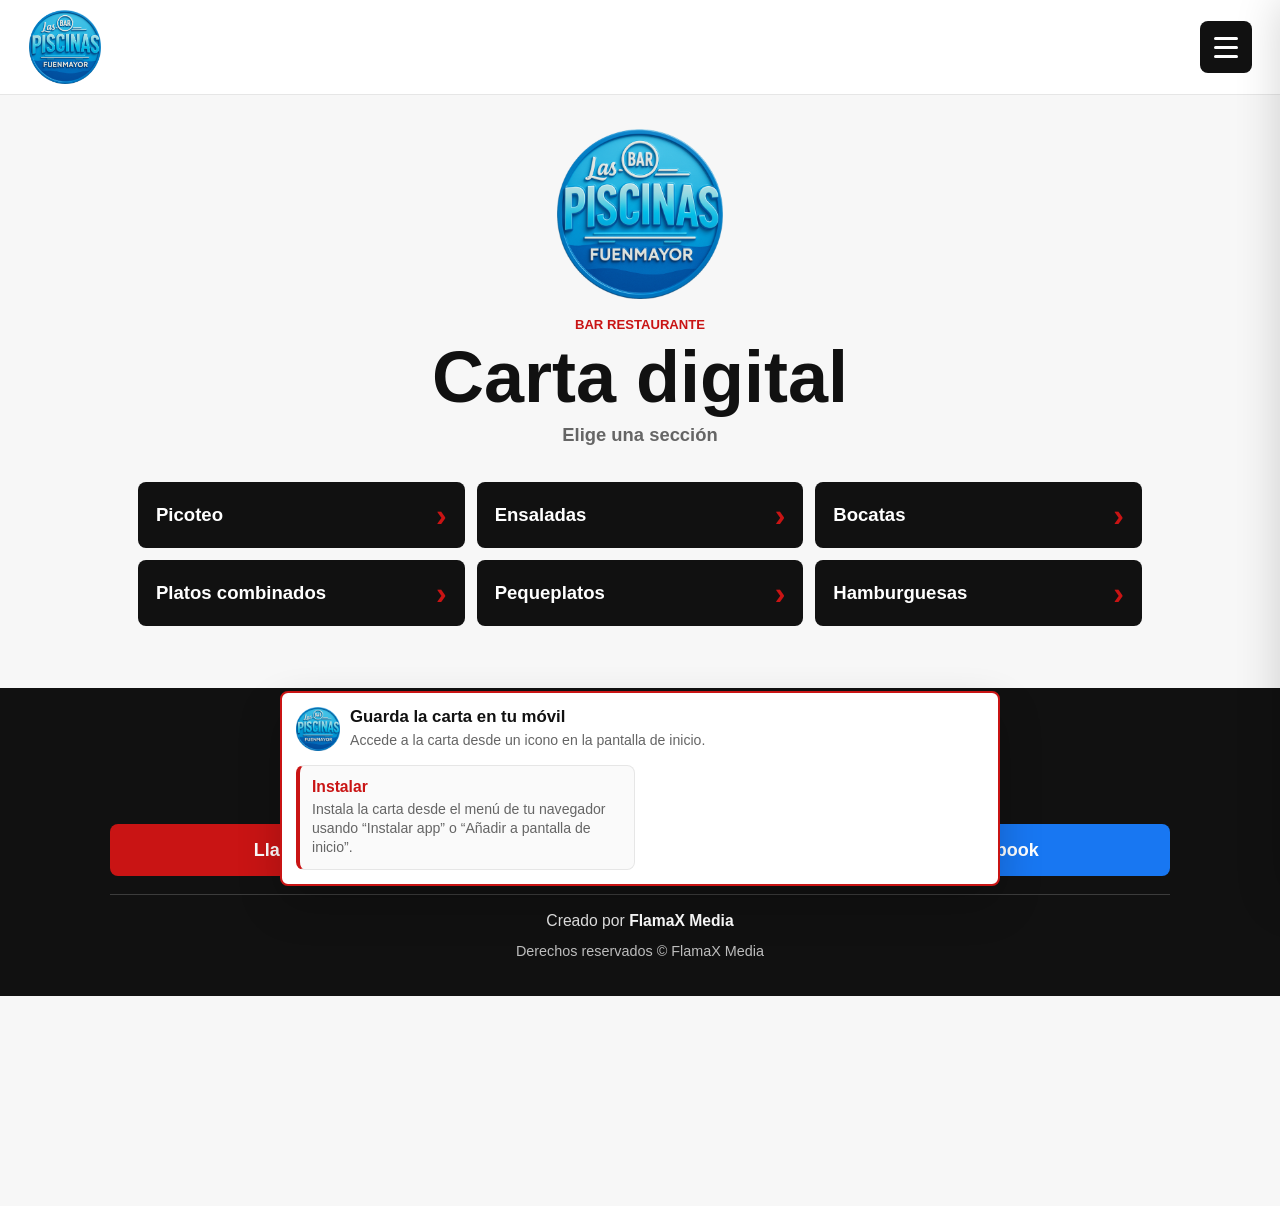
<file: index.html>
﻿<!DOCTYPE html>
<html lang="es">
<head>
  <meta charset="UTF-8">
  <meta name="viewport" content="width=device-width, initial-scale=1.0">
  <meta http-equiv="Cache-Control" content="no-cache, no-store, must-revalidate">
  <meta http-equiv="Pragma" content="no-cache">
  <meta http-equiv="Expires" content="0">
  <title>Carta digital | Bar Las Piscinas</title>
  <meta name="description" content="Carta digital de bar/restaurante preparada para abrir desde móvil mediante código QR.">
  <meta name="theme-color" content="#111111">
  <meta name="apple-mobile-web-app-capable" content="yes">
  <meta name="apple-mobile-web-app-title" content="Las Piscinas">
  <meta name="apple-mobile-web-app-status-bar-style" content="black">
  <link rel="manifest" href="manifest.webmanifest?v=20260526-11">
  <link rel="icon" type="image/png" sizes="192x192" href="img/icon-192.png?v=20260526-5">
  <link rel="apple-touch-icon" sizes="180x180" href="img/icon-180.png?v=20260526-5">
  <link rel="stylesheet" href="styles.css?v=20260526-12">
</head>
<body>
  <header class="site-header">
    <a class="brand" href="index.html" aria-label="Inicio">
      <img src="img/logo.png?v=20260526-4" alt="Logo Bar Las Piscinas">
    </a>
    <button class="menu-toggle" type="button" aria-label="Abrir menú" aria-controls="main-menu" aria-expanded="false">
      <span></span>
      <span></span>
      <span></span>
    </button>
    <nav class="main-menu" id="main-menu" aria-label="Menú principal">
      <a href="index.html">Inicio</a>
      <a href="picoteo.html">Picoteo</a>
      <a href="ensaladas.html">Ensaladas</a>
      <a href="bocatas.html">Bocatas</a>
      <a href="platos-combinados.html">Platos combinados</a>
      <a href="pequeplatos.html">Pequeplatos</a>
      <a href="hamburguesas.html">Hamburguesas</a>
    </nav>
  </header>

  <main>
    <section class="hero">
      <img class="hero-logo" src="img/logo.png?v=20260526-4" alt="Logo Bar Las Piscinas">
      <p class="eyebrow">Bar Restaurante</p>
      <h1>Carta digital</h1>
      <p class="lead">Elige una sección</p>
    </section>

    <section class="section-grid" aria-label="Secciones de la carta">
      <a class="section-button" href="picoteo.html">Picoteo</a>
      <a class="section-button" href="ensaladas.html">Ensaladas</a>
      <a class="section-button" href="bocatas.html">Bocatas</a>
      <a class="section-button" href="platos-combinados.html">Platos combinados</a>
      <a class="section-button" href="pequeplatos.html">Pequeplatos</a>
      <a class="section-button" href="hamburguesas.html">Hamburguesas</a>
    </section>

  </main>

  <aside class="install-panel" data-install-panel hidden aria-label="Guardar carta en el móvil">
    <div class="install-panel-head">
      <img src="img/logo.png?v=20260526-4" alt="">
      <div>
        <h2>Guarda la carta en tu móvil</h2>
        <p>Accede a la carta desde un icono en la pantalla de inicio.</p>
      </div>
    </div>
    <div class="install-panel-steps">
      <article data-install-android hidden>
        <h3>Android</h3>
        <button class="install-action" type="button" data-install-action hidden>Instalar la carta</button>
        <p data-install-android-help>Instala la carta haciendo esto: abre la carta en Chrome, pulsa los tres puntos de arriba, elige “Instalar app” o “Añadir a pantalla de inicio” y confirma.</p>
      </article>
      <article data-install-ios hidden>
        <h3>iPhone</h3>
        <p>Instala la carta haciendo esto: abre la carta en Safari, pulsa compartir, elige “Añadir a pantalla de inicio” y confirma.</p>
      </article>
      <article data-install-generic hidden>
        <h3>Instalar</h3>
        <p>Instala la carta desde el menú de tu navegador usando “Instalar app” o “Añadir a pantalla de inicio”.</p>
      </article>
    </div>
  </aside>

  <footer class="footer">
    <div class="footer-inner">
      <h2>Bar Las Piscinas Fuenmayor</h2>
      <p>Dirección: Av. Príncipe de Asturias, 1, 26360 Fuenmayor, La Rioja</p>
      <p>Teléfono: <a href="tel:941451050">941 45 10 50</a></p>
      <div class="footer-buttons" aria-label="Contacto y redes sociales">
        <a href="tel:941451050">Llamar</a>
        <a href="https://www.instagram.com/barpiscinasfuenmayor/" target="_blank" rel="noopener">Instagram</a>
        <a href="https://www.facebook.com/p/Bar-Las-Piscinas-Fuenmayor-100065321476645/" target="_blank" rel="noopener">Facebook</a>
      </div>
      <p class="creator">Creado por <a href="https://flamaxmedia.es/" target="_blank" rel="noopener">FlamaX Media</a></p>
      <p class="rights">Derechos reservados © FlamaX Media</p>
    </div>
  </footer>

  <script src="script.js?v=20260526-11"></script>
</body>
</html>
</file>
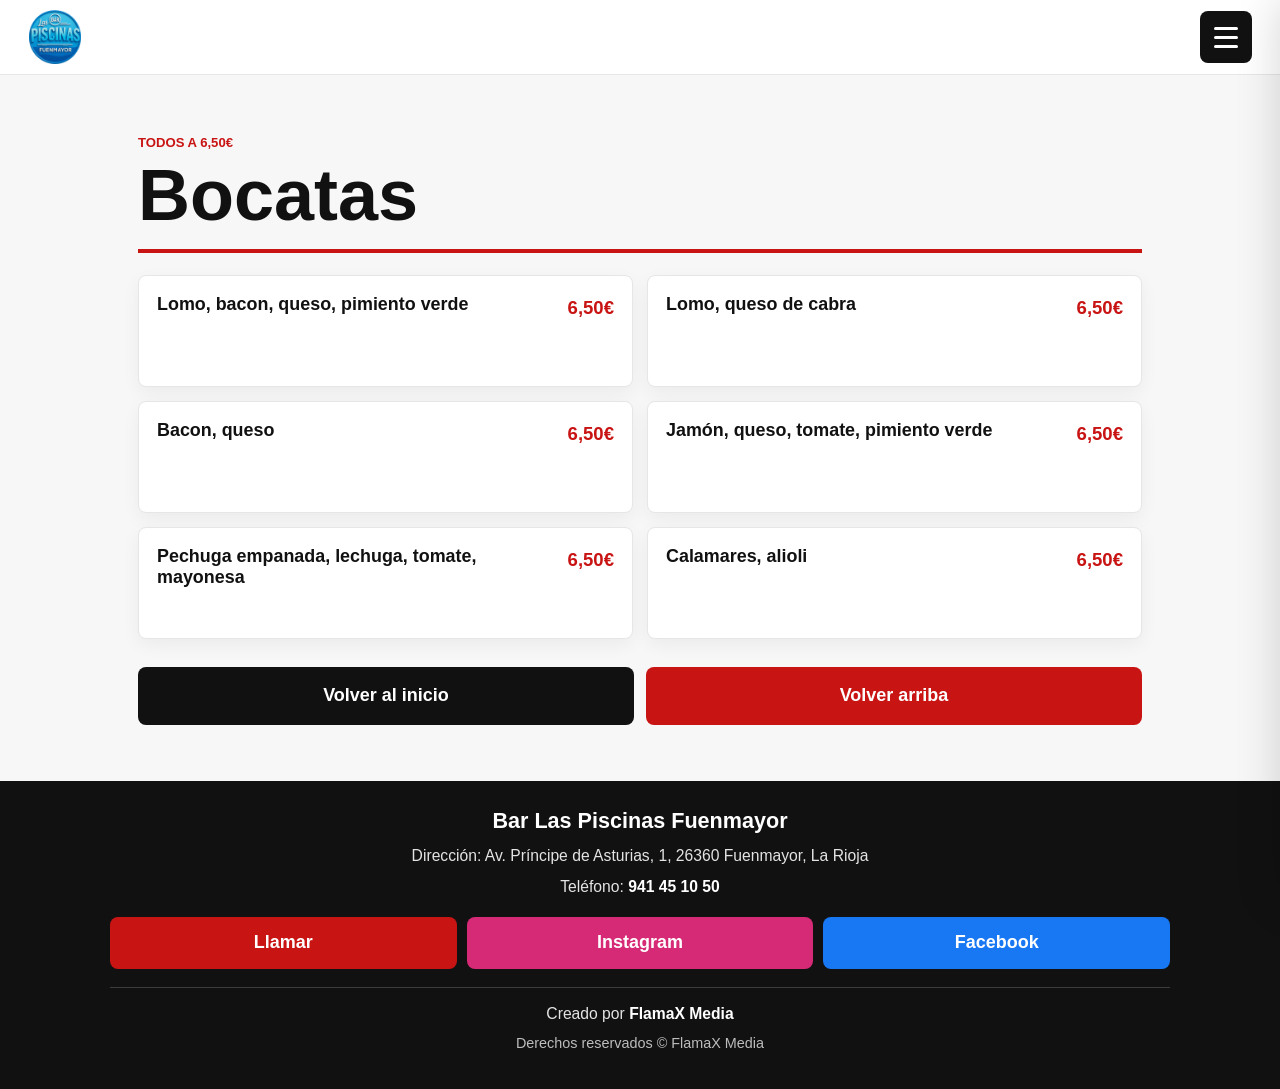
<file: bocatas.html>
﻿<!DOCTYPE html>
<html lang="es">
<head>
  <meta charset="UTF-8">
  <meta name="viewport" content="width=device-width, initial-scale=1.0">
  <meta http-equiv="Cache-Control" content="no-cache, no-store, must-revalidate">
  <meta http-equiv="Pragma" content="no-cache">
  <meta http-equiv="Expires" content="0">
  <title>Bocatas | Carta digital</title>
  <meta name="theme-color" content="#111111">
  <meta name="apple-mobile-web-app-capable" content="yes">
  <meta name="apple-mobile-web-app-title" content="Las Piscinas">
  <meta name="apple-mobile-web-app-status-bar-style" content="black">
  <link rel="manifest" href="manifest.webmanifest?v=20260526-11">
  <link rel="icon" type="image/png" sizes="192x192" href="img/icon-192.png?v=20260526-5">
  <link rel="apple-touch-icon" sizes="180x180" href="img/icon-180.png?v=20260526-5">
  <link rel="stylesheet" href="styles.css?v=20260526-12">
</head>
<body>
  <header class="site-header">
    <a class="brand brand-small" href="index.html" aria-label="Inicio"><img src="img/logo.png?v=20260526-4" alt="Logo Bar Las Piscinas"></a>
    <button class="menu-toggle" type="button" aria-label="Abrir menú" aria-controls="main-menu" aria-expanded="false"><span></span><span></span><span></span></button>
    <nav class="main-menu" id="main-menu" aria-label="Menú principal">
      <a href="index.html">Inicio</a><a href="picoteo.html">Picoteo</a><a href="ensaladas.html">Ensaladas</a><a href="bocatas.html">Bocatas</a><a href="platos-combinados.html">Platos combinados</a><a href="pequeplatos.html">Pequeplatos</a><a href="hamburguesas.html">Hamburguesas</a>
    </nav>
  </header>
  <main class="menu-page">
    <section class="page-title">
      <p class="eyebrow">Todos a 6,50€</p>
      <h1>Bocatas</h1>
    </section>
    <section class="product-list">
      <article class="product-card"><div><h2>Lomo, bacon, queso, pimiento verde</h2></div><strong>6,50€</strong></article>
      <article class="product-card"><div><h2>Lomo, queso de cabra</h2></div><strong>6,50€</strong></article>
      <article class="product-card"><div><h2>Bacon, queso</h2></div><strong>6,50€</strong></article>
      <article class="product-card"><div><h2>Jamón, queso, tomate, pimiento verde</h2></div><strong>6,50€</strong></article>
      <article class="product-card"><div><h2>Pechuga empanada, lechuga, tomate, mayonesa</h2></div><strong>6,50€</strong></article>
      <article class="product-card"><div><h2>Calamares, alioli</h2></div><strong>6,50€</strong></article>
    </section>
    <nav class="page-actions" aria-label="Acciones de página"><a href="index.html">Volver al inicio</a><button type="button" class="back-top">Volver arriba</button></nav>
  </main>
  <footer class="footer">
    <div class="footer-inner">
      <h2>Bar Las Piscinas Fuenmayor</h2>
      <p>Dirección: Av. Príncipe de Asturias, 1, 26360 Fuenmayor, La Rioja</p>
      <p>Teléfono: <a href="tel:941451050">941 45 10 50</a></p>
      <div class="footer-buttons" aria-label="Contacto y redes sociales">
        <a href="tel:941451050">Llamar</a>
        <a href="https://www.instagram.com/barpiscinasfuenmayor/" target="_blank" rel="noopener">Instagram</a>
        <a href="https://www.facebook.com/p/Bar-Las-Piscinas-Fuenmayor-100065321476645/" target="_blank" rel="noopener">Facebook</a>
      </div>
      <p class="creator">Creado por <a href="https://flamaxmedia.es/" target="_blank" rel="noopener">FlamaX Media</a></p>
      <p class="rights">Derechos reservados © FlamaX Media</p>
    </div>
  </footer>
  <script src="script.js?v=20260526-11"></script>
</body>
</html>
</file>
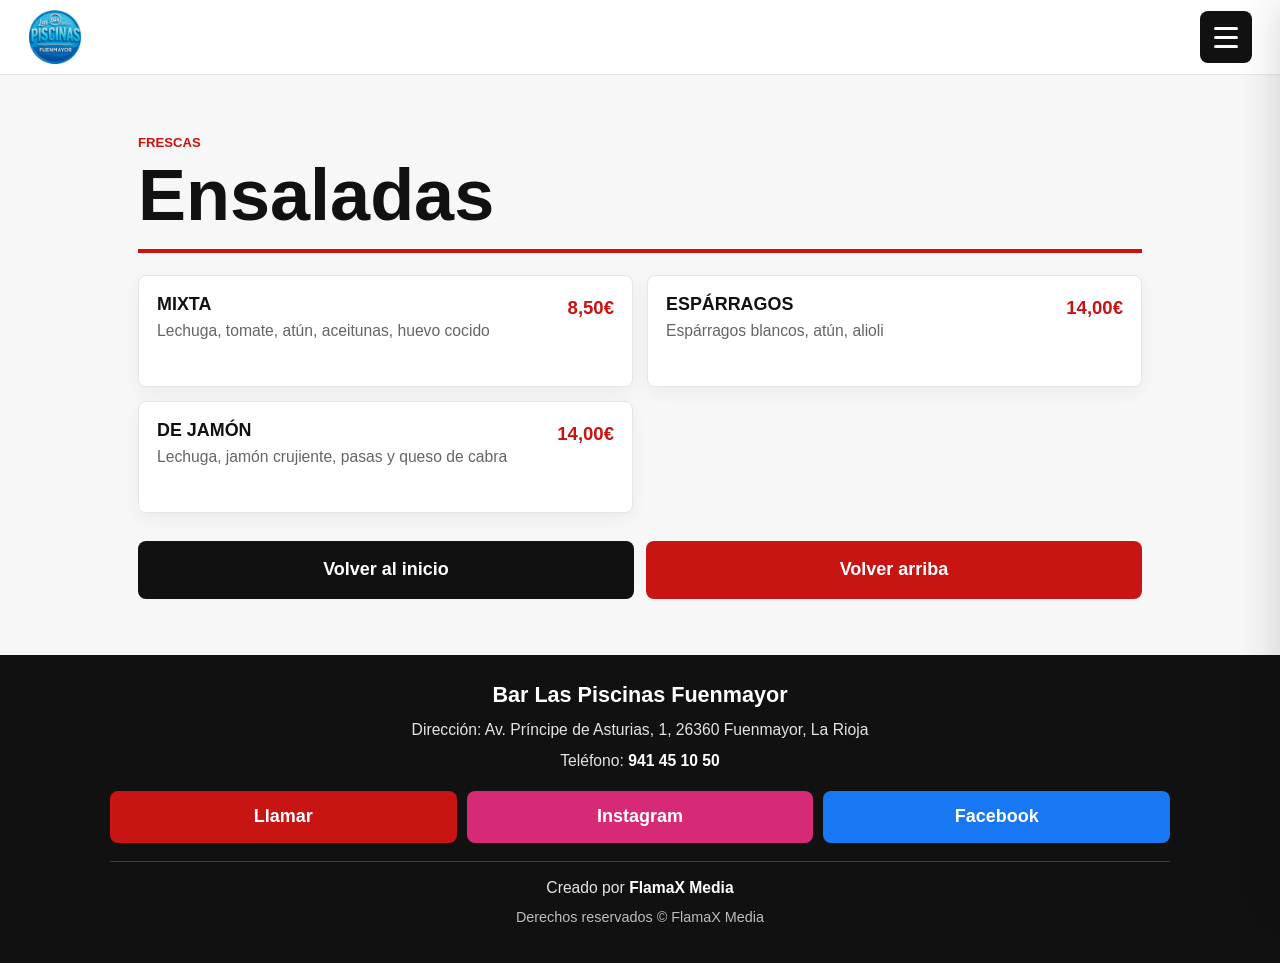
<file: ensaladas.html>
﻿<!DOCTYPE html>
<html lang="es">
<head>
  <meta charset="UTF-8">
  <meta name="viewport" content="width=device-width, initial-scale=1.0">
  <meta http-equiv="Cache-Control" content="no-cache, no-store, must-revalidate">
  <meta http-equiv="Pragma" content="no-cache">
  <meta http-equiv="Expires" content="0">
  <title>Ensaladas | Carta digital</title>
  <meta name="theme-color" content="#111111">
  <meta name="apple-mobile-web-app-capable" content="yes">
  <meta name="apple-mobile-web-app-title" content="Las Piscinas">
  <meta name="apple-mobile-web-app-status-bar-style" content="black">
  <link rel="manifest" href="manifest.webmanifest?v=20260526-11">
  <link rel="icon" type="image/png" sizes="192x192" href="img/icon-192.png?v=20260526-5">
  <link rel="apple-touch-icon" sizes="180x180" href="img/icon-180.png?v=20260526-5">
  <link rel="stylesheet" href="styles.css?v=20260526-12">
</head>
<body>
  <header class="site-header">
    <a class="brand brand-small" href="index.html" aria-label="Inicio"><img src="img/logo.png?v=20260526-4" alt="Logo Bar Las Piscinas"></a>
    <button class="menu-toggle" type="button" aria-label="Abrir menú" aria-controls="main-menu" aria-expanded="false"><span></span><span></span><span></span></button>
    <nav class="main-menu" id="main-menu" aria-label="Menú principal">
      <a href="index.html">Inicio</a><a href="picoteo.html">Picoteo</a><a href="ensaladas.html">Ensaladas</a><a href="bocatas.html">Bocatas</a><a href="platos-combinados.html">Platos combinados</a><a href="pequeplatos.html">Pequeplatos</a><a href="hamburguesas.html">Hamburguesas</a>
    </nav>
  </header>
  <main class="menu-page">
    <section class="page-title">
      <p class="eyebrow">Frescas</p>
      <h1>Ensaladas</h1>
    </section>
    <section class="product-list">
      <article class="product-card"><div><h2>MIXTA</h2><p>Lechuga, tomate, atún, aceitunas, huevo cocido</p></div><strong>8,50€</strong></article>
      <article class="product-card"><div><h2>ESPÁRRAGOS</h2><p>Espárragos blancos, atún, alioli</p></div><strong>14,00€</strong></article>
      <article class="product-card"><div><h2>DE JAMÓN</h2><p>Lechuga, jamón crujiente, pasas y queso de cabra</p></div><strong>14,00€</strong></article>
    </section>
    <nav class="page-actions" aria-label="Acciones de página"><a href="index.html">Volver al inicio</a><button type="button" class="back-top">Volver arriba</button></nav>
  </main>
  <footer class="footer">
    <div class="footer-inner">
      <h2>Bar Las Piscinas Fuenmayor</h2>
      <p>Dirección: Av. Príncipe de Asturias, 1, 26360 Fuenmayor, La Rioja</p>
      <p>Teléfono: <a href="tel:941451050">941 45 10 50</a></p>
      <div class="footer-buttons" aria-label="Contacto y redes sociales">
        <a href="tel:941451050">Llamar</a>
        <a href="https://www.instagram.com/barpiscinasfuenmayor/" target="_blank" rel="noopener">Instagram</a>
        <a href="https://www.facebook.com/p/Bar-Las-Piscinas-Fuenmayor-100065321476645/" target="_blank" rel="noopener">Facebook</a>
      </div>
      <p class="creator">Creado por <a href="https://flamaxmedia.es/" target="_blank" rel="noopener">FlamaX Media</a></p>
      <p class="rights">Derechos reservados © FlamaX Media</p>
    </div>
  </footer>
  <script src="script.js?v=20260526-11"></script>
</body>
</html>
</file>
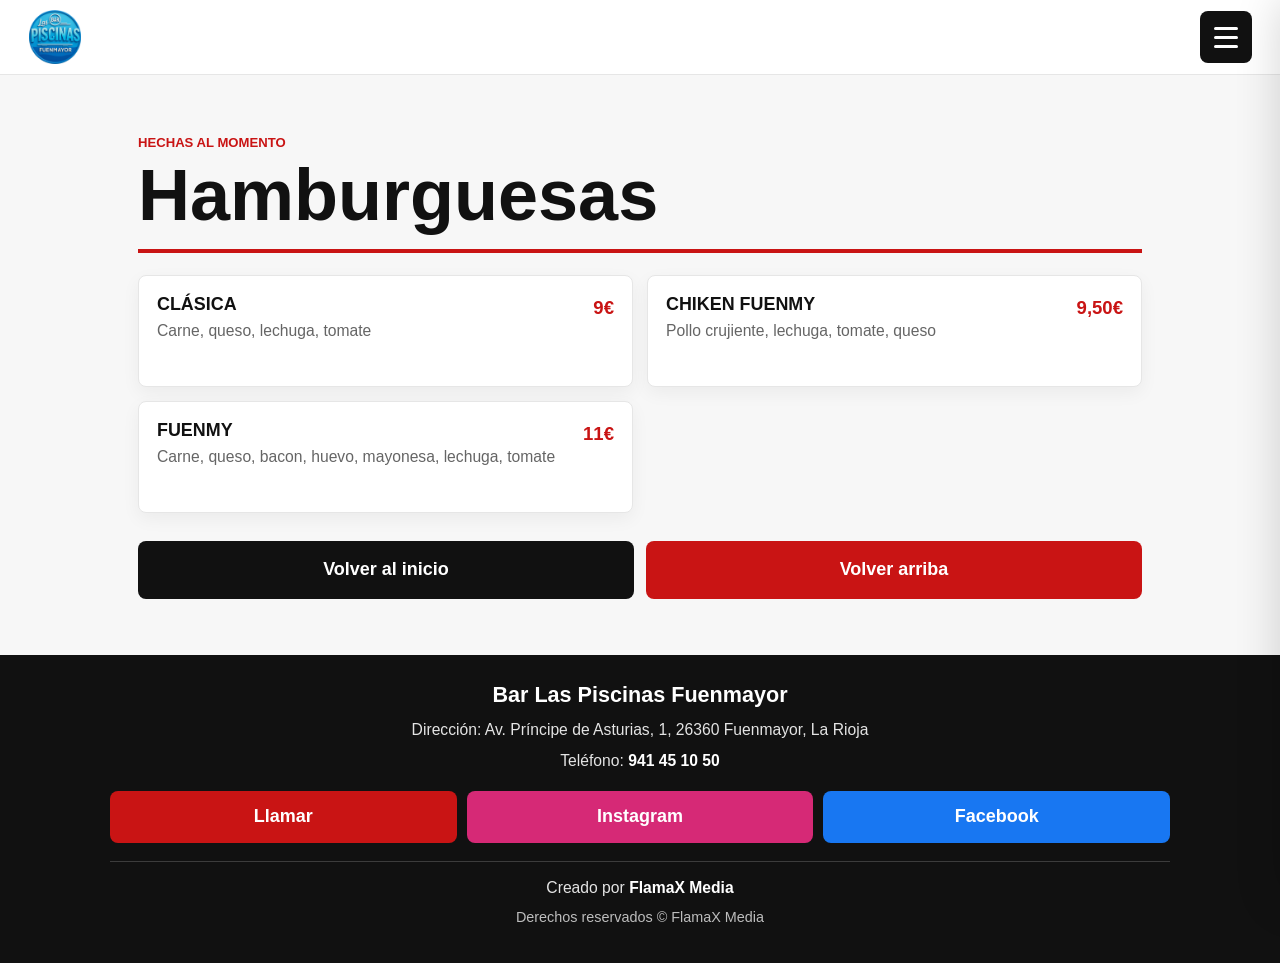
<file: hamburguesas.html>
﻿<!DOCTYPE html>
<html lang="es">
<head>
  <meta charset="UTF-8">
  <meta name="viewport" content="width=device-width, initial-scale=1.0">
  <meta http-equiv="Cache-Control" content="no-cache, no-store, must-revalidate">
  <meta http-equiv="Pragma" content="no-cache">
  <meta http-equiv="Expires" content="0">
  <title>Hamburguesas | Carta digital</title>
  <meta name="theme-color" content="#111111">
  <meta name="apple-mobile-web-app-capable" content="yes">
  <meta name="apple-mobile-web-app-title" content="Las Piscinas">
  <meta name="apple-mobile-web-app-status-bar-style" content="black">
  <link rel="manifest" href="manifest.webmanifest?v=20260526-11">
  <link rel="icon" type="image/png" sizes="192x192" href="img/icon-192.png?v=20260526-5">
  <link rel="apple-touch-icon" sizes="180x180" href="img/icon-180.png?v=20260526-5">
  <link rel="stylesheet" href="styles.css?v=20260526-12">
</head>
<body>
  <header class="site-header">
    <a class="brand brand-small" href="index.html" aria-label="Inicio"><img src="img/logo.png?v=20260526-4" alt="Logo Bar Las Piscinas"></a>
    <button class="menu-toggle" type="button" aria-label="Abrir menú" aria-controls="main-menu" aria-expanded="false"><span></span><span></span><span></span></button>
    <nav class="main-menu" id="main-menu" aria-label="Menú principal">
      <a href="index.html">Inicio</a><a href="picoteo.html">Picoteo</a><a href="ensaladas.html">Ensaladas</a><a href="bocatas.html">Bocatas</a><a href="platos-combinados.html">Platos combinados</a><a href="pequeplatos.html">Pequeplatos</a><a href="hamburguesas.html">Hamburguesas</a>
    </nav>
  </header>
  <main class="menu-page">
    <section class="page-title">
      <p class="eyebrow">Hechas al momento</p>
      <h1>Hamburguesas</h1>
    </section>
    <section class="product-list">
      <article class="product-card"><div><h2>CLÁSICA</h2><p>Carne, queso, lechuga, tomate</p></div><strong>9€</strong></article>
      <article class="product-card"><div><h2>CHIKEN FUENMY</h2><p>Pollo crujiente, lechuga, tomate, queso</p></div><strong>9,50€</strong></article>
      <article class="product-card"><div><h2>FUENMY</h2><p>Carne, queso, bacon, huevo, mayonesa, lechuga, tomate</p></div><strong>11€</strong></article>
    </section>
    <nav class="page-actions" aria-label="Acciones de página"><a href="index.html">Volver al inicio</a><button type="button" class="back-top">Volver arriba</button></nav>
  </main>
  <footer class="footer">
    <div class="footer-inner">
      <h2>Bar Las Piscinas Fuenmayor</h2>
      <p>Dirección: Av. Príncipe de Asturias, 1, 26360 Fuenmayor, La Rioja</p>
      <p>Teléfono: <a href="tel:941451050">941 45 10 50</a></p>
      <div class="footer-buttons" aria-label="Contacto y redes sociales">
        <a href="tel:941451050">Llamar</a>
        <a href="https://www.instagram.com/barpiscinasfuenmayor/" target="_blank" rel="noopener">Instagram</a>
        <a href="https://www.facebook.com/p/Bar-Las-Piscinas-Fuenmayor-100065321476645/" target="_blank" rel="noopener">Facebook</a>
      </div>
      <p class="creator">Creado por <a href="https://flamaxmedia.es/" target="_blank" rel="noopener">FlamaX Media</a></p>
      <p class="rights">Derechos reservados © FlamaX Media</p>
    </div>
  </footer>
  <script src="script.js?v=20260526-11"></script>
</body>
</html>
</file>
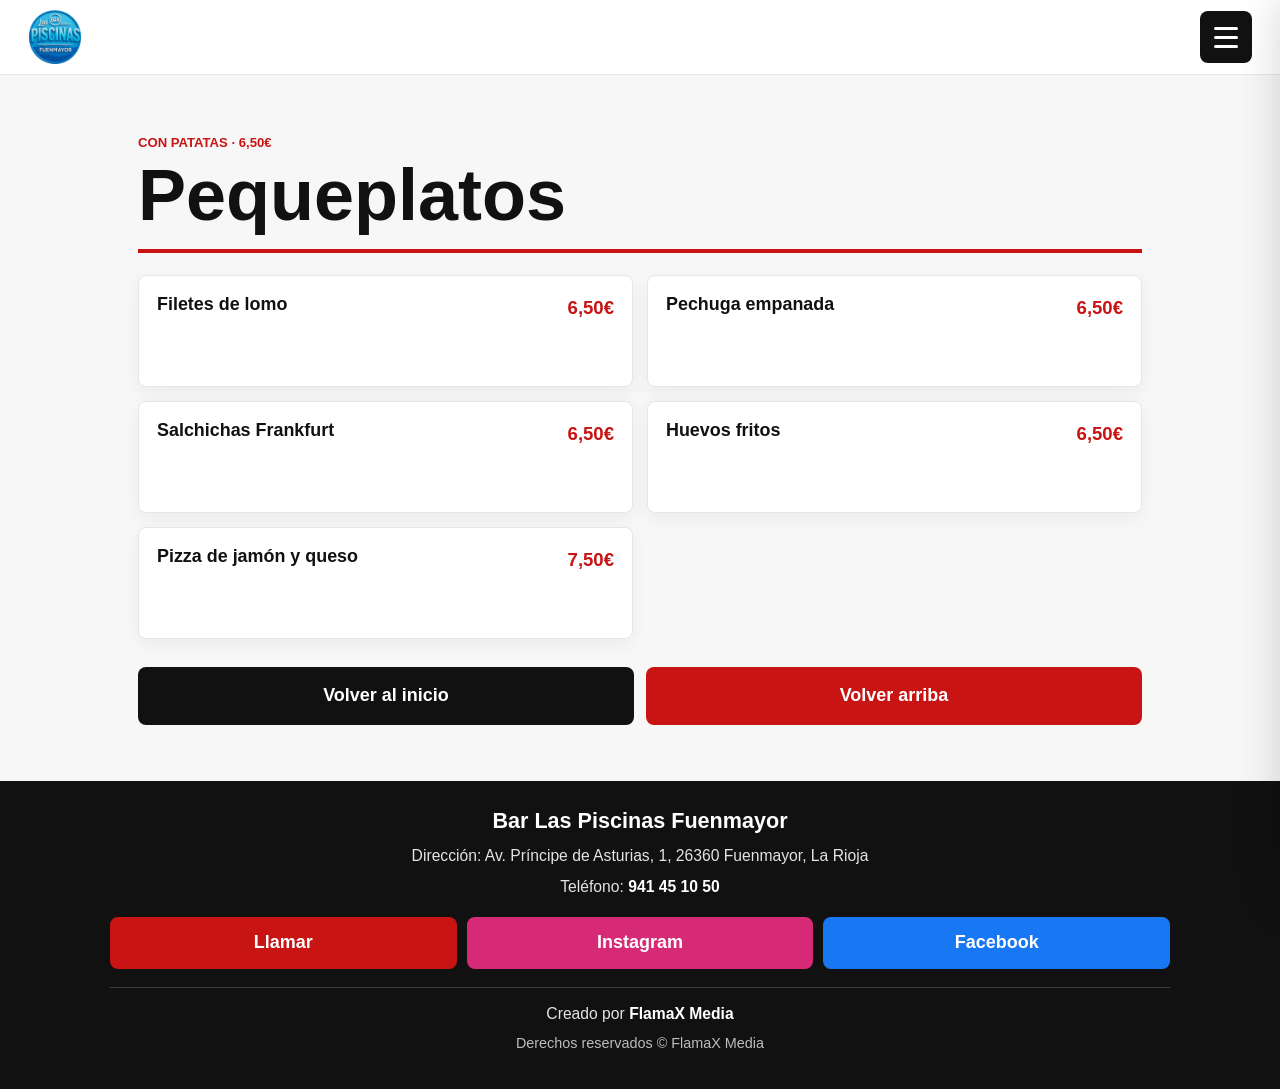
<file: pequeplatos.html>
﻿<!DOCTYPE html>
<html lang="es">
<head>
  <meta charset="UTF-8">
  <meta name="viewport" content="width=device-width, initial-scale=1.0">
  <meta http-equiv="Cache-Control" content="no-cache, no-store, must-revalidate">
  <meta http-equiv="Pragma" content="no-cache">
  <meta http-equiv="Expires" content="0">
  <title>Pequeplatos | Carta digital</title>
  <meta name="theme-color" content="#111111">
  <meta name="apple-mobile-web-app-capable" content="yes">
  <meta name="apple-mobile-web-app-title" content="Las Piscinas">
  <meta name="apple-mobile-web-app-status-bar-style" content="black">
  <link rel="manifest" href="manifest.webmanifest?v=20260526-11">
  <link rel="icon" type="image/png" sizes="192x192" href="img/icon-192.png?v=20260526-5">
  <link rel="apple-touch-icon" sizes="180x180" href="img/icon-180.png?v=20260526-5">
  <link rel="stylesheet" href="styles.css?v=20260526-12">
</head>
<body>
  <header class="site-header">
    <a class="brand brand-small" href="index.html" aria-label="Inicio"><img src="img/logo.png?v=20260526-4" alt="Logo Bar Las Piscinas"></a>
    <button class="menu-toggle" type="button" aria-label="Abrir menú" aria-controls="main-menu" aria-expanded="false"><span></span><span></span><span></span></button>
    <nav class="main-menu" id="main-menu" aria-label="Menú principal">
      <a href="index.html">Inicio</a><a href="picoteo.html">Picoteo</a><a href="ensaladas.html">Ensaladas</a><a href="bocatas.html">Bocatas</a><a href="platos-combinados.html">Platos combinados</a><a href="pequeplatos.html">Pequeplatos</a><a href="hamburguesas.html">Hamburguesas</a>
    </nav>
  </header>
  <main class="menu-page">
    <section class="page-title">
      <p class="eyebrow">Con patatas · 6,50€</p>
      <h1>Pequeplatos</h1>
    </section>
    <section class="product-list">
      <article class="product-card"><div><h2>Filetes de lomo</h2></div><strong>6,50€</strong></article>
      <article class="product-card"><div><h2>Pechuga empanada</h2></div><strong>6,50€</strong></article>
      <article class="product-card"><div><h2>Salchichas Frankfurt</h2></div><strong>6,50€</strong></article>
      <article class="product-card"><div><h2>Huevos fritos</h2></div><strong>6,50€</strong></article>
      <article class="product-card"><div><h2>Pizza de jamón y queso</h2></div><strong>7,50€</strong></article>
    </section>
    <nav class="page-actions" aria-label="Acciones de página"><a href="index.html">Volver al inicio</a><button type="button" class="back-top">Volver arriba</button></nav>
  </main>
  <footer class="footer">
    <div class="footer-inner">
      <h2>Bar Las Piscinas Fuenmayor</h2>
      <p>Dirección: Av. Príncipe de Asturias, 1, 26360 Fuenmayor, La Rioja</p>
      <p>Teléfono: <a href="tel:941451050">941 45 10 50</a></p>
      <div class="footer-buttons" aria-label="Contacto y redes sociales">
        <a href="tel:941451050">Llamar</a>
        <a href="https://www.instagram.com/barpiscinasfuenmayor/" target="_blank" rel="noopener">Instagram</a>
        <a href="https://www.facebook.com/p/Bar-Las-Piscinas-Fuenmayor-100065321476645/" target="_blank" rel="noopener">Facebook</a>
      </div>
      <p class="creator">Creado por <a href="https://flamaxmedia.es/" target="_blank" rel="noopener">FlamaX Media</a></p>
      <p class="rights">Derechos reservados © FlamaX Media</p>
    </div>
  </footer>
  <script src="script.js?v=20260526-11"></script>
</body>
</html>
</file>
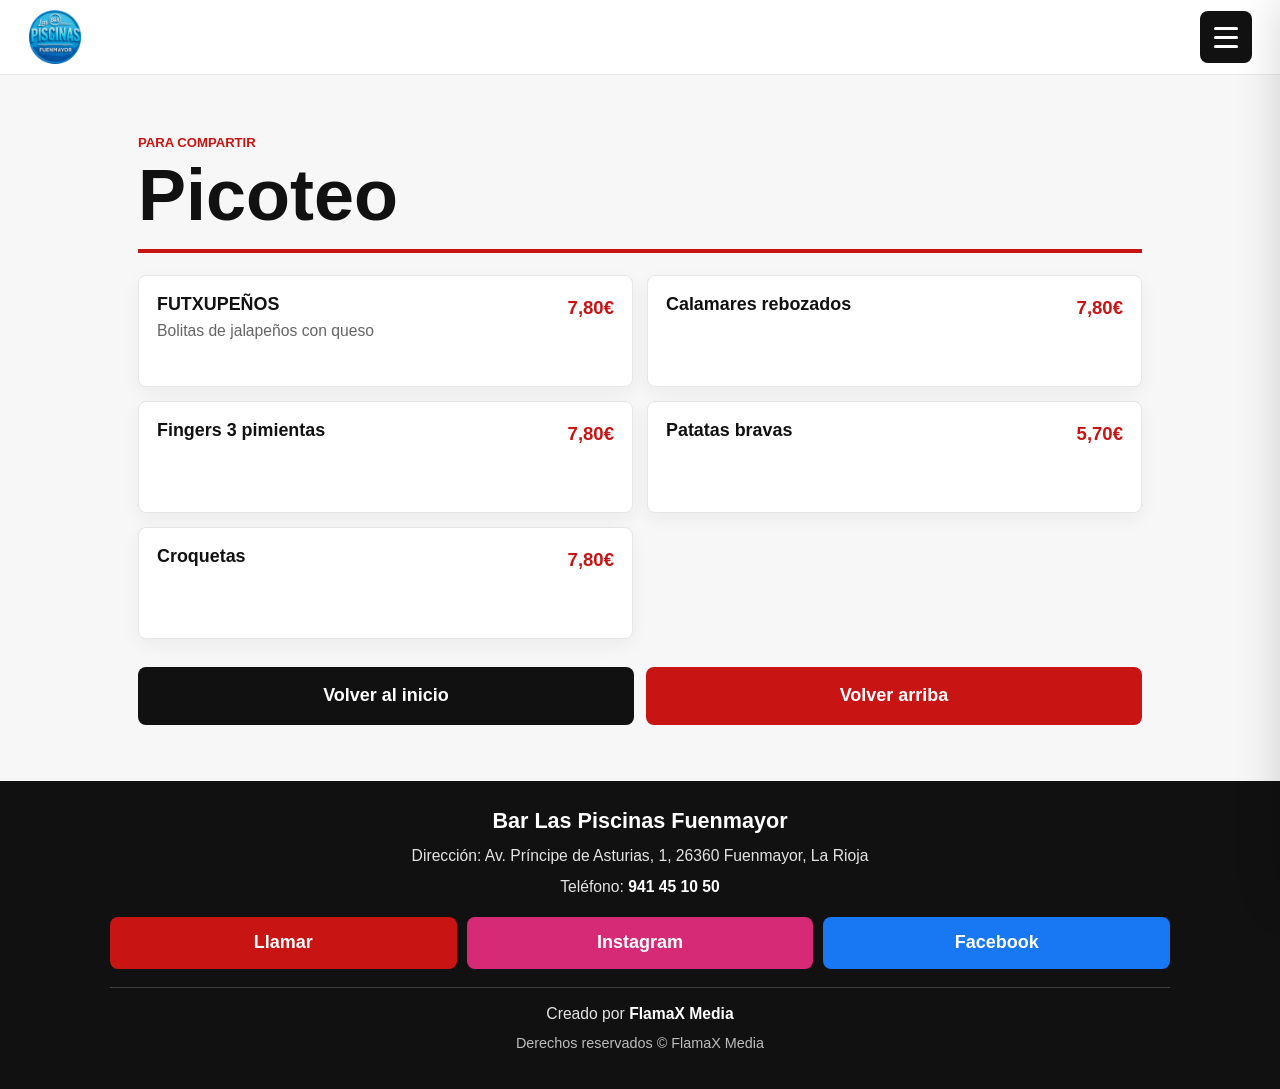
<file: picoteo.html>
﻿<!DOCTYPE html>
<html lang="es">
<head>
  <meta charset="UTF-8">
  <meta name="viewport" content="width=device-width, initial-scale=1.0">
  <meta http-equiv="Cache-Control" content="no-cache, no-store, must-revalidate">
  <meta http-equiv="Pragma" content="no-cache">
  <meta http-equiv="Expires" content="0">
  <title>Picoteo | Carta digital</title>
  <meta name="theme-color" content="#111111">
  <meta name="apple-mobile-web-app-capable" content="yes">
  <meta name="apple-mobile-web-app-title" content="Las Piscinas">
  <meta name="apple-mobile-web-app-status-bar-style" content="black">
  <link rel="manifest" href="manifest.webmanifest?v=20260526-11">
  <link rel="icon" type="image/png" sizes="192x192" href="img/icon-192.png?v=20260526-5">
  <link rel="apple-touch-icon" sizes="180x180" href="img/icon-180.png?v=20260526-5">
  <link rel="stylesheet" href="styles.css?v=20260526-12">
</head>
<body>
  <header class="site-header">
    <a class="brand brand-small" href="index.html" aria-label="Inicio"><img src="img/logo.png?v=20260526-4" alt="Logo Bar Las Piscinas"></a>
    <button class="menu-toggle" type="button" aria-label="Abrir menú" aria-controls="main-menu" aria-expanded="false"><span></span><span></span><span></span></button>
    <nav class="main-menu" id="main-menu" aria-label="Menú principal">
      <a href="index.html">Inicio</a><a href="picoteo.html">Picoteo</a><a href="ensaladas.html">Ensaladas</a><a href="bocatas.html">Bocatas</a><a href="platos-combinados.html">Platos combinados</a><a href="pequeplatos.html">Pequeplatos</a><a href="hamburguesas.html">Hamburguesas</a>
    </nav>
  </header>
  <main class="menu-page">
    <section class="page-title">
      <p class="eyebrow">Para compartir</p>
      <h1>Picoteo</h1>
    </section>
    <section class="product-list">
      <article class="product-card"><div><h2>FUTXUPEÑOS</h2><p>Bolitas de jalapeños con queso</p></div><strong>7,80€</strong></article>
      <article class="product-card"><div><h2>Calamares rebozados</h2></div><strong>7,80€</strong></article>
      <article class="product-card"><div><h2>Fingers 3 pimientas</h2></div><strong>7,80€</strong></article>
      <article class="product-card"><div><h2>Patatas bravas</h2></div><strong>5,70€</strong></article>
      <article class="product-card"><div><h2>Croquetas</h2></div><strong>7,80€</strong></article>
    </section>
    <nav class="page-actions" aria-label="Acciones de página"><a href="index.html">Volver al inicio</a><button type="button" class="back-top">Volver arriba</button></nav>
  </main>
  <footer class="footer">
    <div class="footer-inner">
      <h2>Bar Las Piscinas Fuenmayor</h2>
      <p>Dirección: Av. Príncipe de Asturias, 1, 26360 Fuenmayor, La Rioja</p>
      <p>Teléfono: <a href="tel:941451050">941 45 10 50</a></p>
      <div class="footer-buttons" aria-label="Contacto y redes sociales">
        <a href="tel:941451050">Llamar</a>
        <a href="https://www.instagram.com/barpiscinasfuenmayor/" target="_blank" rel="noopener">Instagram</a>
        <a href="https://www.facebook.com/p/Bar-Las-Piscinas-Fuenmayor-100065321476645/" target="_blank" rel="noopener">Facebook</a>
      </div>
      <p class="creator">Creado por <a href="https://flamaxmedia.es/" target="_blank" rel="noopener">FlamaX Media</a></p>
      <p class="rights">Derechos reservados © FlamaX Media</p>
    </div>
  </footer>
  <script src="script.js?v=20260526-11"></script>
</body>
</html>
</file>
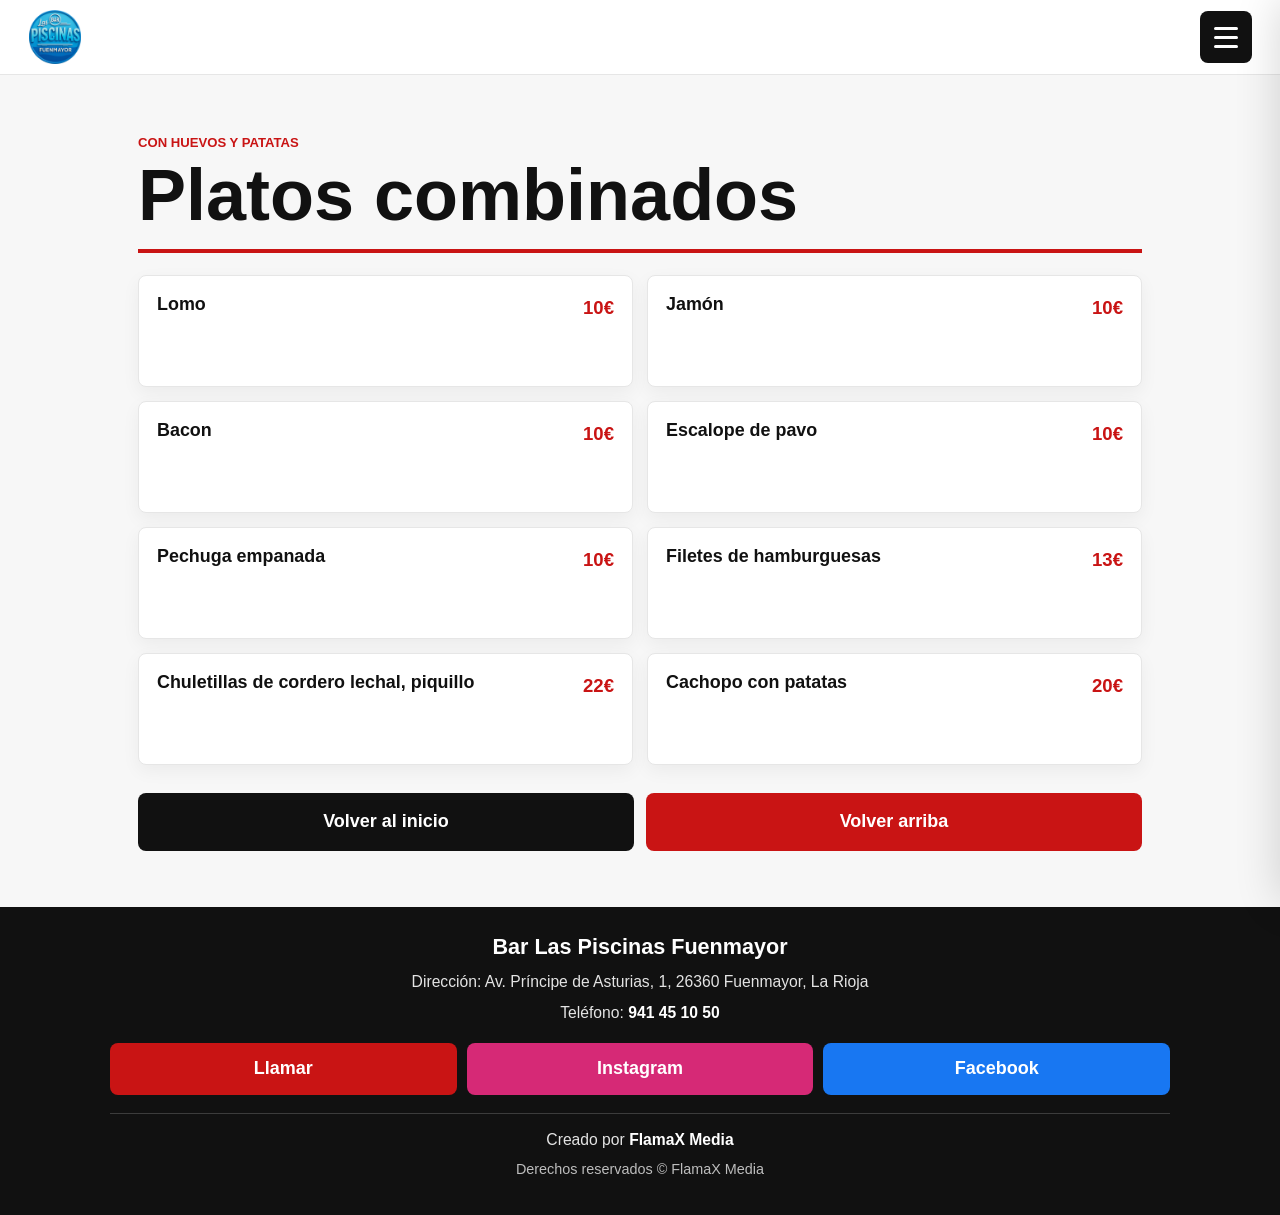
<file: platos-combinados.html>
﻿<!DOCTYPE html>
<html lang="es">
<head>
  <meta charset="UTF-8">
  <meta name="viewport" content="width=device-width, initial-scale=1.0">
  <meta http-equiv="Cache-Control" content="no-cache, no-store, must-revalidate">
  <meta http-equiv="Pragma" content="no-cache">
  <meta http-equiv="Expires" content="0">
  <title>Platos combinados | Carta digital</title>
  <meta name="theme-color" content="#111111">
  <meta name="apple-mobile-web-app-capable" content="yes">
  <meta name="apple-mobile-web-app-title" content="Las Piscinas">
  <meta name="apple-mobile-web-app-status-bar-style" content="black">
  <link rel="manifest" href="manifest.webmanifest?v=20260526-11">
  <link rel="icon" type="image/png" sizes="192x192" href="img/icon-192.png?v=20260526-5">
  <link rel="apple-touch-icon" sizes="180x180" href="img/icon-180.png?v=20260526-5">
  <link rel="stylesheet" href="styles.css?v=20260526-12">
</head>
<body>
  <header class="site-header">
    <a class="brand brand-small" href="index.html" aria-label="Inicio"><img src="img/logo.png?v=20260526-4" alt="Logo Bar Las Piscinas"></a>
    <button class="menu-toggle" type="button" aria-label="Abrir menú" aria-controls="main-menu" aria-expanded="false"><span></span><span></span><span></span></button>
    <nav class="main-menu" id="main-menu" aria-label="Menú principal">
      <a href="index.html">Inicio</a><a href="picoteo.html">Picoteo</a><a href="ensaladas.html">Ensaladas</a><a href="bocatas.html">Bocatas</a><a href="platos-combinados.html">Platos combinados</a><a href="pequeplatos.html">Pequeplatos</a><a href="hamburguesas.html">Hamburguesas</a>
    </nav>
  </header>
  <main class="menu-page">
    <section class="page-title">
      <p class="eyebrow">Con huevos y patatas</p>
      <h1>Platos combinados</h1>
    </section>
    <section class="product-list">
      <article class="product-card"><div><h2>Lomo</h2></div><strong>10€</strong></article>
      <article class="product-card"><div><h2>Jamón</h2></div><strong>10€</strong></article>
      <article class="product-card"><div><h2>Bacon</h2></div><strong>10€</strong></article>
      <article class="product-card"><div><h2>Escalope de pavo</h2></div><strong>10€</strong></article>
      <article class="product-card"><div><h2>Pechuga empanada</h2></div><strong>10€</strong></article>
      <article class="product-card"><div><h2>Filetes de hamburguesas</h2></div><strong>13€</strong></article>
      <article class="product-card"><div><h2>Chuletillas de cordero lechal, piquillo</h2></div><strong>22€</strong></article>
      <article class="product-card"><div><h2>Cachopo con patatas</h2></div><strong>20€</strong></article>
    </section>
    <nav class="page-actions" aria-label="Acciones de página"><a href="index.html">Volver al inicio</a><button type="button" class="back-top">Volver arriba</button></nav>
  </main>
  <footer class="footer">
    <div class="footer-inner">
      <h2>Bar Las Piscinas Fuenmayor</h2>
      <p>Dirección: Av. Príncipe de Asturias, 1, 26360 Fuenmayor, La Rioja</p>
      <p>Teléfono: <a href="tel:941451050">941 45 10 50</a></p>
      <div class="footer-buttons" aria-label="Contacto y redes sociales">
        <a href="tel:941451050">Llamar</a>
        <a href="https://www.instagram.com/barpiscinasfuenmayor/" target="_blank" rel="noopener">Instagram</a>
        <a href="https://www.facebook.com/p/Bar-Las-Piscinas-Fuenmayor-100065321476645/" target="_blank" rel="noopener">Facebook</a>
      </div>
      <p class="creator">Creado por <a href="https://flamaxmedia.es/" target="_blank" rel="noopener">FlamaX Media</a></p>
      <p class="rights">Derechos reservados © FlamaX Media</p>
    </div>
  </footer>
  <script src="script.js?v=20260526-11"></script>
</body>
</html>
</file>
<file: styles.css>
:root {
  --bg: #f7f7f7;
  --paper: #ffffff;
  --text: #111111;
  --muted: #656565;
  --line: #e6e6e6;
  --red: #c91414;
  --red-dark: #990f0f;
  --shadow: 0 14px 36px rgba(0, 0, 0, 0.08);
}

* {
  box-sizing: border-box;
}

html {
  scroll-behavior: smooth;
  overflow-x: hidden;
}

body {
  margin: 0;
  overflow-x: hidden;
  color: var(--text);
  background: var(--bg);
  font-family: Arial, Helvetica, sans-serif;
  font-size: 18px;
  line-height: 1.5;
}

body.has-install-panel {
  padding-bottom: 300px;
}

a {
  color: inherit;
  text-decoration: none;
}

.site-header {
  position: sticky;
  top: 0;
  z-index: 100;
  display: flex;
  align-items: center;
  justify-content: space-between;
  min-height: 72px;
  padding: 10px 18px;
  background: rgba(255, 255, 255, 0.96);
  border-bottom: 1px solid var(--line);
  backdrop-filter: blur(10px);
}

.brand {
  display: inline-flex;
  align-items: center;
}

.brand img {
  display: block;
  width: 74px;
  height: 74px;
  object-fit: contain;
}

.brand-small img {
  width: 54px;
  height: 54px;
}

.menu-toggle {
  position: relative;
  z-index: 120;
  display: inline-flex;
  flex-direction: column;
  justify-content: center;
  gap: 6px;
  width: 52px;
  height: 52px;
  padding: 0;
  background: var(--text);
  border: 0;
  border-radius: 8px;
  cursor: pointer;
}

.menu-toggle span {
  width: 24px;
  height: 3px;
  margin: 0 auto;
  background: #ffffff;
  border-radius: 999px;
  transition: transform 0.2s ease, opacity 0.2s ease;
}

.menu-toggle.is-open span:nth-child(1) {
  transform: translateY(9px) rotate(45deg);
}

.menu-toggle.is-open span:nth-child(2) {
  opacity: 0;
}

.menu-toggle.is-open span:nth-child(3) {
  transform: translateY(-9px) rotate(-45deg);
}

.main-menu {
  position: fixed;
  top: 0;
  right: 0;
  z-index: 110;
  display: flex;
  flex-direction: column;
  gap: 4px;
  width: min(84vw, 330px);
  min-height: 100vh;
  padding: 92px 22px 28px;
  background: #ffffff;
  box-shadow: -18px 0 42px rgba(0, 0, 0, 0.16);
  pointer-events: none;
  transform: translateX(105%);
  transition: transform 0.25s ease;
}

.main-menu.is-open {
  pointer-events: auto;
  transform: translateX(0);
}

.main-menu a {
  position: relative;
  z-index: 32;
  display: block;
  padding: 15px 12px;
  font-weight: 800;
  border-bottom: 1px solid var(--line);
  pointer-events: auto;
  touch-action: manipulation;
}

.main-menu a:hover,
.main-menu a:focus-visible {
  color: var(--red);
}

.menu-backdrop {
  position: fixed;
  inset: 0;
  z-index: 90;
  display: none;
  background: rgba(0, 0, 0, 0.35);
}

.menu-backdrop.is-open {
  display: block;
}

main {
  width: min(100%, 1060px);
  margin: 0 auto;
  padding: 0 18px 36px;
}

.hero {
  position: relative;
  padding: 34px 0 20px;
  text-align: center;
}

.hero-logo {
  width: min(42vw, 170px);
  height: min(42vw, 170px);
  object-fit: contain;
}

.eyebrow {
  margin: 8px 0 6px;
  color: var(--red);
  font-size: 0.82rem;
  font-weight: 900;
  letter-spacing: 0;
  text-transform: uppercase;
}

h1,
h2,
h3,
p {
  margin-top: 0;
}

h1 {
  margin-bottom: 8px;
  font-size: clamp(2.15rem, 7vw, 4.5rem);
  line-height: 1;
}

.lead {
  margin-bottom: 0;
  color: var(--muted);
  font-size: 1.15rem;
  font-weight: 700;
}

.section-grid {
  display: grid;
  gap: 12px;
  margin: 14px 0 26px;
}

.section-button,
.page-actions a,
.page-actions button {
  display: flex;
  align-items: center;
  justify-content: center;
  min-height: 58px;
  padding: 14px 18px;
  color: #ffffff;
  background: var(--text);
  border: 0;
  border-radius: 8px;
  font: inherit;
  font-weight: 900;
  text-align: center;
  cursor: pointer;
}

.section-button {
  position: relative;
  justify-content: space-between;
  min-height: 66px;
  font-size: 1.16rem;
}

.section-button::after {
  content: "›";
  color: var(--red);
  font-size: 2rem;
  line-height: 1;
}

.section-button:hover,
.section-button:focus-visible,
.page-actions a:hover,
.page-actions button:hover,
.page-actions a:focus-visible,
.page-actions button:focus-visible {
  background: var(--red-dark);
}

.install-panel {
  position: fixed;
  right: max(10px, env(safe-area-inset-right));
  bottom: 14px;
  left: max(10px, env(safe-area-inset-left));
  z-index: 70;
  display: grid;
  gap: 14px;
  width: calc(100vw - 20px - env(safe-area-inset-left) - env(safe-area-inset-right));
  max-width: 720px;
  margin: 0 auto;
  padding: 14px;
  background: #ffffff;
  border: 2px solid var(--red);
  border-radius: 8px;
  box-shadow: 0 18px 44px rgba(0, 0, 0, 0.2);
  overflow-x: hidden;
}

.install-panel[hidden] {
  display: none;
}

.install-panel-head {
  display: grid;
  grid-template-columns: 44px minmax(0, 1fr);
  gap: 10px;
  align-items: center;
  min-width: 0;
}

.install-panel-head img {
  width: 44px;
  height: 44px;
  object-fit: contain;
}

.install-panel h2 {
  margin-bottom: 4px;
  font-size: 1.05rem;
  line-height: 1.1;
  overflow-wrap: anywhere;
}

.install-panel h3 {
  margin-bottom: 4px;
  color: var(--red);
  font-size: 0.98rem;
  line-height: 1.15;
}

.install-panel p {
  margin-bottom: 0;
  color: var(--muted);
  font-size: 0.88rem;
  line-height: 1.35;
  overflow-wrap: anywhere;
}

.install-panel-steps {
  display: grid;
  gap: 10px;
}

.install-panel-steps article {
  min-width: 0;
  padding: 12px;
  background: #fafafa;
  border: 1px solid var(--line);
  border-left: 4px solid var(--red);
  border-radius: 8px;
}

.install-action {
  width: 100%;
  max-width: 100%;
  min-height: 48px;
  margin: 2px 0 10px;
  padding: 10px 14px;
  color: #ffffff;
  background: var(--red);
  border: 0;
  border-radius: 8px;
  font: inherit;
  font-size: 0.95rem;
  font-weight: 900;
  cursor: pointer;
  white-space: normal;
  overflow-wrap: anywhere;
}

.install-action:hover,
.install-action:focus-visible {
  background: var(--red-dark);
}

.install-action[hidden] {
  display: none;
}

.menu-page {
  padding-top: 20px;
}

.page-title {
  padding: 30px 0 18px;
  border-bottom: 4px solid var(--red);
}

.page-title h1 {
  margin-bottom: 0;
}

.product-list {
  display: grid;
  gap: 14px;
  padding: 22px 0 28px;
}

.product-card {
  display: grid;
  grid-template-columns: 1fr auto;
  gap: 14px;
  align-items: start;
  padding: 18px;
  background: var(--paper);
  border: 1px solid var(--line);
  border-radius: 8px;
  box-shadow: 0 6px 18px rgba(0, 0, 0, 0.05);
}

.product-card h2 {
  margin-bottom: 4px;
  font-size: 1.12rem;
  line-height: 1.2;
}

.product-card p {
  margin-bottom: 0;
  color: var(--muted);
  font-size: 0.98rem;
}

.product-card strong {
  color: var(--red);
  font-size: 1.16rem;
  white-space: nowrap;
}

.page-actions {
  display: grid;
  gap: 12px;
  margin-bottom: 20px;
}

.page-actions button {
  background: var(--red);
}

.footer {
  padding: 28px 18px 34px;
  color: #ffffff;
  background: #111111;
  text-align: center;
}

.footer-inner {
  width: min(100%, 1060px);
  margin: 0 auto;
}

.footer h2 {
  margin-bottom: 10px;
  color: #ffffff;
  font-size: 1.35rem;
  line-height: 1.15;
}

.footer p {
  margin: 0 0 8px;
  color: #e4e4e4;
  font-size: 0.98rem;
}

.footer a {
  color: #ffffff;
  font-weight: 800;
}

.footer-buttons {
  display: grid;
  gap: 10px;
  margin: 18px 0;
}

.footer-buttons a {
  display: flex;
  align-items: center;
  justify-content: center;
  min-height: 52px;
  padding: 12px 16px;
  background: var(--red);
  border-radius: 8px;
}

.footer-buttons a:nth-child(2) {
  background: #d62976;
}

.footer-buttons a:nth-child(3) {
  background: #1877f2;
}

.creator {
  padding-top: 14px;
  border-top: 1px solid rgba(255, 255, 255, 0.18);
}

.footer .rights {
  margin-bottom: 0;
  color: #bdbdbd;
  font-size: 0.9rem;
}

@media (min-width: 640px) {
  main {
    padding-inline: 28px;
  }

  .section-grid {
    grid-template-columns: repeat(2, 1fr);
  }

  body.has-install-panel {
    padding-bottom: 210px;
  }

  .install-panel-steps {
    grid-template-columns: repeat(2, minmax(0, 1fr));
  }

  .page-actions {
    grid-template-columns: repeat(2, minmax(0, 1fr));
  }

  .footer-buttons {
    grid-template-columns: repeat(3, minmax(0, 1fr));
  }
}

@media (min-width: 900px) {
  .site-header {
    padding-inline: 28px;
  }

  .section-grid {
    grid-template-columns: repeat(3, 1fr);
  }

  .product-list {
    grid-template-columns: repeat(2, minmax(0, 1fr));
  }

  .product-card {
    min-height: 112px;
  }
}

@media (display-mode: standalone), (display-mode: fullscreen) {
  body.has-install-panel {
    padding-bottom: 0;
  }

  .install-panel {
    display: none;
  }
}
</file>
